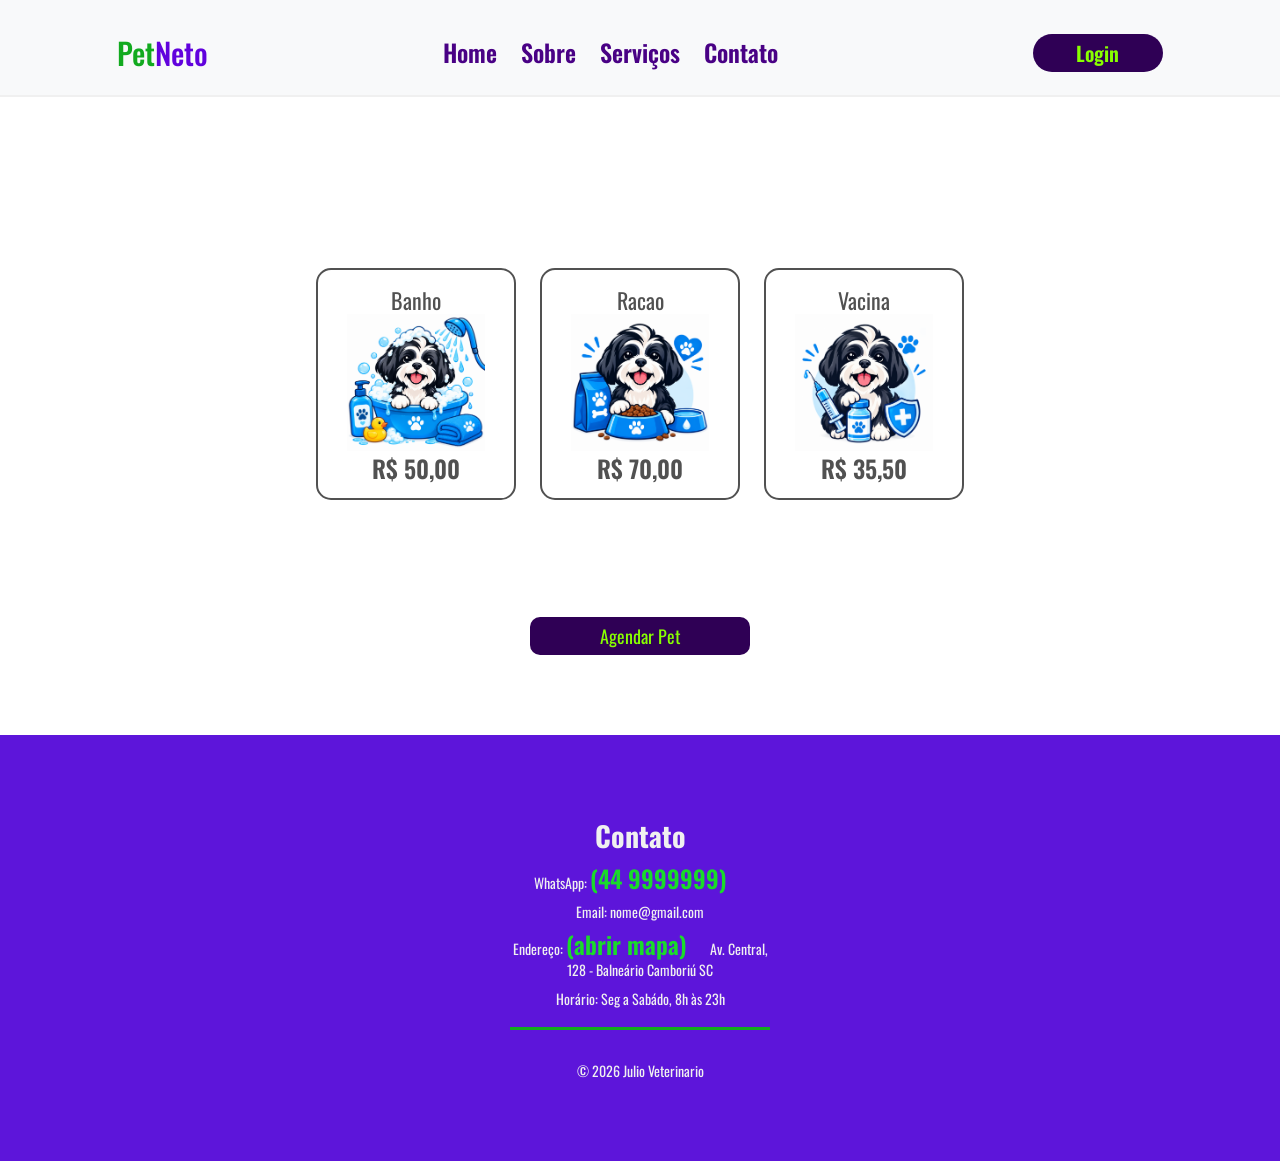
<file: serviços.html>
<!DOCTYPE html>
<html lang="en">

<head>
    <meta charset="UTF-8">
    <meta name="viewport" content="width=device-width, initial-scale=1.0">
    <title>Pet Julio</title>
    <link rel="stylesheet" href="style.css">
    <link rel="preconnect" href="https://fonts.googleapis.com">
    <link rel="preconnect" href="https://fonts.gstatic.com" crossorigin>
    <link href="https://fonts.googleapis.com/css2?family=Oswald:wght@200..700&display=swap" rel="stylesheet">
</head>

<body>
    <header>
        <div class="nome"><span class="n1">Pet</span><span class="n2">Neto</span></div>
        <nav>
            <ul>
                <li><a href="index.html" link-menu">Home</a></li>
                <li><a class="link-menu">Sobre</a></li>
                <li><a href="serviços.html" class="link-menu">Serviços</a></li>
                <li><a href="#contato" class="link-menu">Contato</a></li>
            </ul>
        </nav>
        <button class="botao-login">Login</button>
    </header>
    <main>
        <!--abre uma nova aba target="_blank"-->
        <!--define o link href="compra.html"-->
        <ul class="servicos">
            <li><a target="_blank" href="compra.html" class="lista-servicos">
                    <h2 class="h2-servicos">Banho</h2>
                    <img src="img/banho.png" class="img-card">
                    <p class="preco">R$ 50,00</p>
                </a></li>
            <li><a target="_blank" href="compra.html" class="lista-servicos">
                    <h2 class="h2-servicos">Racao</h2>
                    <img src="img/racao.png" class="img-card">
                    <p class="preco">R$ 70,00</p>
                </a></li>
            <li><a target="_blank" href="compra.html" class="lista-servicos">
                    <h2 class="h2-servicos">Vacina</h2>
                    <img src="img/vacina.png" class="img-card">
                    <p class="preco">R$ 35,50</p>
                </a></li>
        </ul>
       <button onclick="Whatsapp()"class="agenda">Agendar Pet</button>
    </main>

    <footer>
         <div id="contato" class="contato">
        <h1>Contato</h1>
        <p>WhatsApp: <a target="_blank" href="https://wa.me/5544999204861?text=I">(44 9999999)</a></p>
        <p>Email: nome@gmail.com</p>
        <p>Endereço: <a target="_blank" href="https://maps.app.goo.gl/utFX5wTgHgtpf4Ku6">(abrir mapa)</a> Av. Central, 128 - Balneário Camboriú SC</p>
        <p>Horário: Seg a Sabádo, 8h às 23h</p>
    </div>
        <p>&copy; 2026 Julio Veterinario</p>
    </footer>



    <script src="app.js"></script>
</body>

</html>
</file>
<file: style.css>
*{
    margin:0;
    padding:0;
    box-sizing: border-box;
    font-family:'Oswald', sans-serif ;
}

li{
    display:inline-block;
}
nav{
    display:inline-block;
}
header{
    margin:0px 0px 144px 0px;
    background-color: #f8f9fa;
    padding: 30px 0 20px 0;
    border-bottom: 2px solid #f0f0f0;
    
    display:flex;
    align-items: center;
    justify-content: space-around;

}
.nome{
    font-size: 30px;
    font-weight: 500;
}
.n1{
color:#12aa1f
}
.n2{
color: rgb(97, 2, 221);
}
a{
    font-weight: 600;
    font-size: 24px;
    line-height: 28px;
    margin: 0 20px 0 0 ;
    cursor:pointer;
    color:rgb(73, 1, 133);
    transition:opacity 0.2s;
    text-decoration: none
}
a:hover{
opacity: 0.8;
}

.botao-login{
    width: 130px;
    height:38px ;
    border-radius: 20px;
    background-color: rgb(47, 0, 85);
    border:none;
    font-size: 20px;
    font-weight: 600;
    color:rgb(136, 255, 0);
    transition:opacity 0.2s;
}

.botao-login:hover{
    opacity: 0.8;
    background-color: rgb(90, 47, 47);
}

.logo{
    width: 40%;
    max-width: 430px;
    /*terceira aula*/
    display: inline-block;
    vertical-align: middle;
    margin:0 5;
}
.texto{
    width: 40%;
    display:inline-block;
    vertical-align: middle;
    margin: 0 0 0 5%;
    text-align: left;
}
main{
    text-align: center;
}
.botao-explore{
    width: 180px;
    height: 60px;
    cursor: pointer;
    background: rgb(112, 9, 209);
    border:none;
    border-radius: 30px;
    font-size: 26px;
    font-weight: 400;
    box-shadow: 0 4px 5px rgba(0, 0, 0, 0.2);
    transition: opacity 0.4s;
    text-decoration: none;
}

.botao-explore:houver {
opacity: 0,7;
}

.titulo{
    font-size: 40px;
    font-weight: 900;;
    color:rgb(24, 170, 36)
}
.sub-titulo{
    color:rgb(74, 0, 172);
    line-height: 60px;
    font-size: 30px;
}
.paragrafo{
    font-size: 16px;
    font-weight: 400;
    line-height: 24px;
    color:rgb(52, 156, 31);
    text-align: justify;
    margin: 20px 0 30px 0;
    max-width: 500px;

}
footer{
    text-align: center;
    background-color: #5d15da;
    padding: 80px 0 80px 0;
    font-size: 14px;
    color:#f0f0f0
}
.contato{
    border-bottom: #12aa1f 3px solid;
    width: 260px;
    margin: 0 auto 30px auto;
    padding: 0 0 10px 0;
}
.contato a{
    color:#1adb2a;
    text-decoration: none;

}
.contato p{
    margin: 8px 0;
    font-size: 14px;
}
.img-dog{
    display: block;
    width: 70%;
    max-width: 700px;
    height: 400px;
    object-fit: cover;
    margin: 10px auto 40px auto;
    border-radius: 15px;

}
/* Video */
.sobre{
    padding: 50px 0;
    background-color: #25c90f;
}
.video{
    display:block;
    margin: 0 auto 0 auto;
    width: 70%;
    max-width: 640px;
    height: 350px;
    border-radius: 15px;
}
.titulo-video{
text-align: center;
margin-bottom: 20px;
color:#f0f0f0
}
.card-secao{
     padding: 80px 0 0 0;

}
.servicos{
    padding: 10px 0 100px 0;

}
.h2-servicos{
font-weight: 500;
}
.lista-servicos{
    width: 200px;
    /* inline <a> <span> <img>*/
    /* <p> <h1> <div> block*/
    display:block;
    text-decoration: none;
    color:#515151;
    border: 2px solid;
    margin: 0 50px;
    padding: 20px 0;
    border-radius: 15px;
    transition:box-shadow 0.2s, transform 0.2s ;
}
.lista-servicos:hover{
    box-shadow: 0 2px 5px rgba(23, 38, 170, 0.719);
    transform: translateY(-2px);
}
.img-card{
    width: 70%;

}

.agenda{
    width: 220px;
    height:38px ;
    border-radius: 10px;
    background-color: rgb(47, 0, 85);
    border:none;
    font-size: 18px;
    cursor:pointer;
    color:rgb(136, 255, 0);
    transition:scale 0.3s;
    margin-bottom: 80px;
}

.botao-login:hover{
    opacity: 0.8;
    scale: 1.02;

}


@media (max-width: 768px){
    header{
    margin:30px 0px 60px 0;
    text-align: center;
    width: 100%;
}
.nome{
    display:none;
}
a{
    font-weight: 500;
    font-size: 16px;
    line-height: 28px;
    margin: 0 5px 0 0 ;
    
}

.botao-login{
    width: 90px;
    height: 32px ;
    border-radius: 15px;
    
    font-size: 16px;
    font-weight: 600;

}

.logo{
    width: 40%;
    max-width: 430px;
    display: inline block;
    margin: 0 5%;
    border-radius: 15px;

}

.texto{
    width: 80%; 
    text-align: center;

}
.titulo{
    font-size: 30px;
}
.img-dog{
    max-height: 250px;

}
.video{
display:block;
margin: 0 auto 0 auto;
width: 70%;
max-width: 640px;
height: 250px;
border-radius: 15px;
}
}
.h2-servicos{
font-weight: 400;
font-size: 22px;

}
.lista-servicos{
    width: 200px;  
    margin: 17px 10px;
    padding: 16px 0;
  
}
</file>
